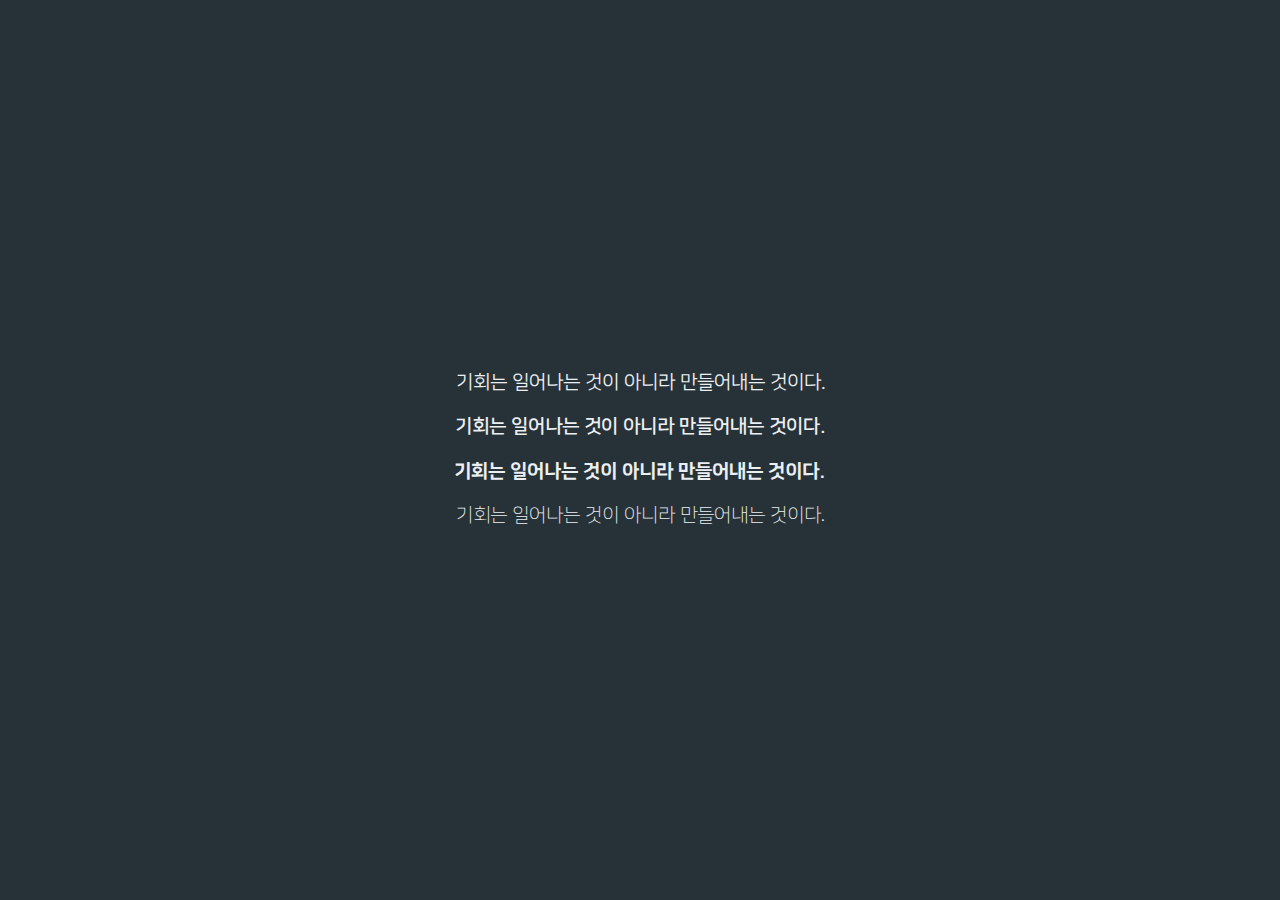
<file: Fonts/NanumSquare/index.html>
<!DOCTYPE html>
<html lang="ko">

<head>
  <title>나눔스퀘어 웹폰트</title>
  <meta charset="UTF-8">
  <meta name="viewport" content="width=device-width, initial-scale=1">
  <link href="nanumsquare.css" rel="stylesheet">
  <style>
    html, body{margin:0;padding:0;height:100%}
    body{background-color:#263238;font:1.2em/1.3em 'NanumSquare', sans-serif;color:#ECEFF1}
    body > div{display:table;width:100%;height:100%}
    body > div > div{display:table-cell;vertical-align:middle}
    p{text-align:center}
    p strong.extra{font-weight: 800}
    p.light{font-weight: 300}
  </style>
</head>

<body>

  <div>
    <div>
      <p>기회는 일어나는 것이 아니라 만들어내는 것이다.</p>
      <p><strong>기회는 일어나는 것이 아니라 만들어내는 것이다.</strong></p>
      <p><strong class="extra">기회는 일어나는 것이 아니라 만들어내는 것이다.</strong></p>
      <p class="light">기회는 일어나는 것이 아니라 만들어내는 것이다.</p>
    </div>
  </div>

</body>

</html>
</file>
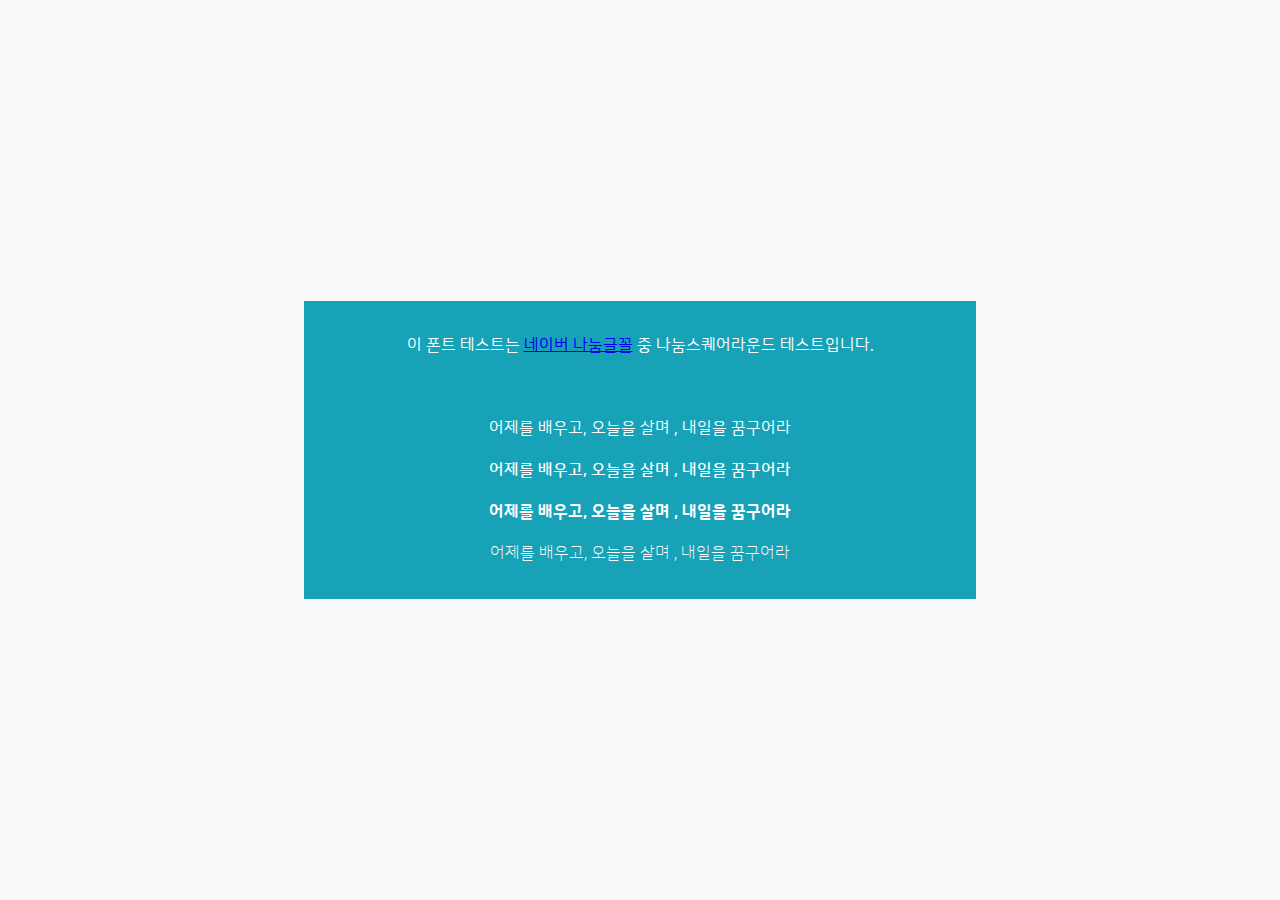
<file: Fonts/NanumSquareRound/index.html>
<!DOCTYPE html>
<html lang="ko">
<head>
  <title>나눔스퀘어라운드 웹폰트</title>
  <meta charset="UTF-8">
  <meta name="viewport" content="width=device-width, initial-scale=1">
  <link href="nanumsquareround.css" rel="stylesheet">
  <style>
    html, body{
      margin: 0;
      padding: 0;
      height: 100%;
    }
    body{
      background-color:#F9FAFC;
      font:16px/1.6em 'NanumSquareRound', sans-serif;
      color:#212528;
    }
    .outer {
      width:100%;
      height:100%;
      display: table;
    }
    .inner {
      display: table-cell;
      vertical-align: middle;
      text-align:center
    }
    .centered {
      position: relative;
      display: inline-block;
     
      width: 50%;
      padding: 1em;
      background: #17a2b8;
      color: white;
    }
    p {text-align:center}
    p strong.extraB {font-weight: 800}
    p.light {font-weight: 300}
  </style>
</head>

<body>
  <div class=outer>
    <div class=inner>
      <div class=centered>
      <p>이 폰트 테스트는 <a href="http://hangeul.naver.com/2017/nanum">네이버 나눔글꼴</a> 중 나눔스퀘어라운드 테스트입니다.</p>
      <br />
      <p>어제를 배우고, 오늘을 살며 , 내일을 꿈구어라</p>
      <p><strong>어제를 배우고, 오늘을 살며 , 내일을 꿈구어라</strong></p>
      <p><strong class="extraB">어제를 배우고, 오늘을 살며 , 내일을 꿈구어라</strong></p>
      <p class="light">어제를 배우고, 오늘을 살며 , 내일을 꿈구어라</p>
      </div>
    </div>
  </div>
</body>
</html>
</file>
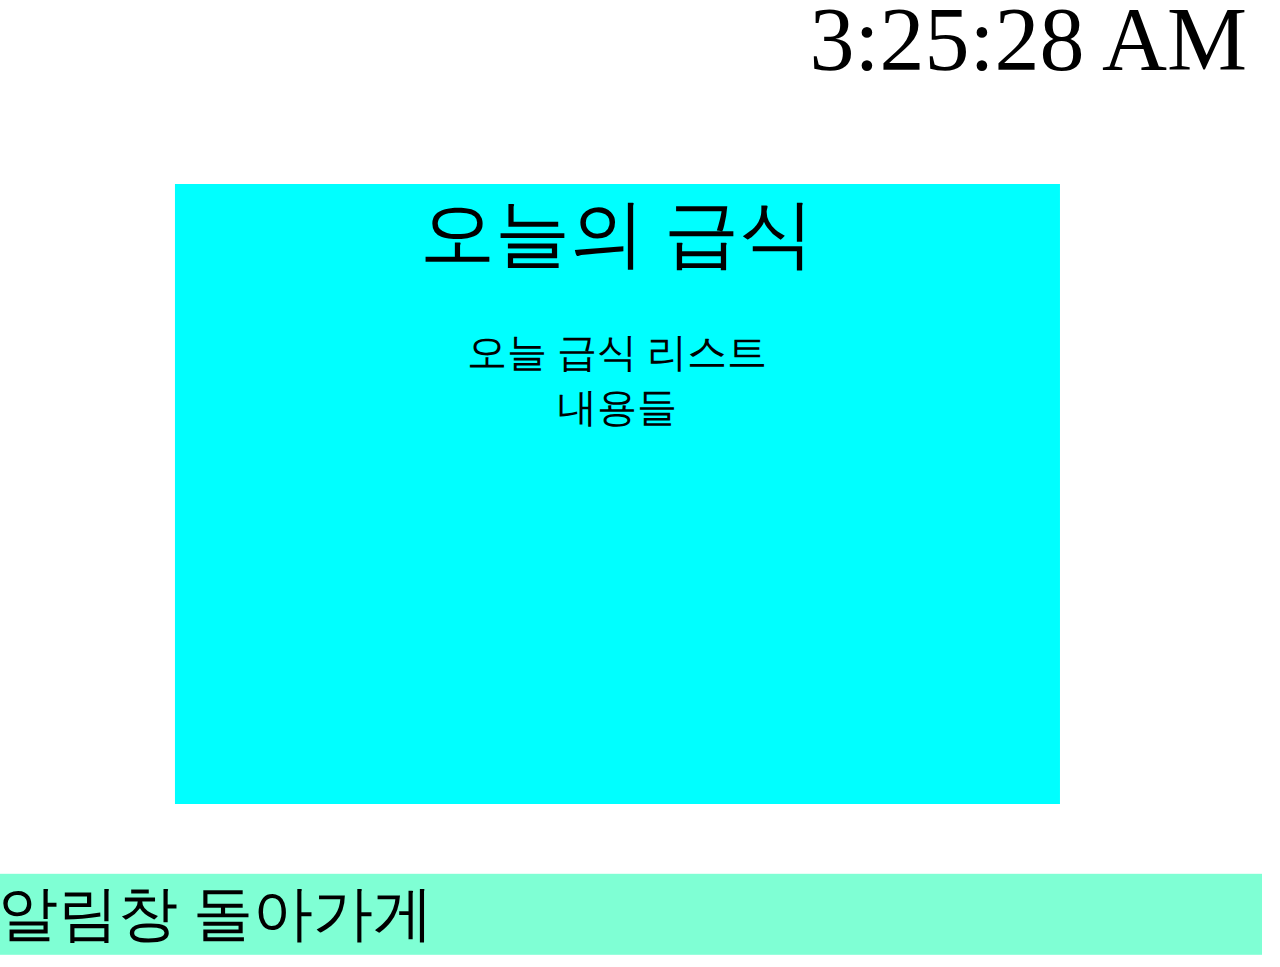
<file: index - 복사본.html>
<!-- 송파공업고등학교 급식 웹 사이트 -->


<!DOCTYPE html>
<html>

<head>
    <meta charset="UTF-8">
    <meta name="viewport" content="width=device-width,initial-scale=1.0,minimum-scale=1.0,maximum-scale=1.0">
    <title>SchoolMeal</title>
    


    <style>
        html {
            height: 100%;
            width: 100%;
            margin: -10px;
            padding: -10px;
            
        }

        
        
        
        .clock{
            font-size: 90px;
            text-align: right ;
            margin-top: -10px;
            margin-right: 15px;
        }
        
        .today_food{
            background-color: aqua;
            width: 70%;
            height: 620px;
            transform: translate(20%,15%);
            text-align: center;
            font-size: 75px;
        }
        .notice{
            background-color: aquamarine;
            transform: translateY(201%);
            font-size: 60px;
        }
    </style>

</head>


<script type="text/javascript">
    function time() {
        var today = new Date();
        var h = today.getHours();
        var m = today.getMinutes();
        var s = today.getSeconds();
        var ampm = h < 12 ? "AM" : "PM";
        if (h > 12) h -= 12;
        m = check(m);
        s = check(s);
        document.getElementsByClassName("clock")[0].innerHTML = h + ":" + m + ":" + s + " " + ampm;
        var t = setTimeout(time, 1000);
    }

    function check(i) {
        if (i < 10) {
            i = "0" + i;
        }
        return i;
    }



    const School = require('./school.js');
    const school = new School()

    //school.init(School.Type.4,School.Region.SEOUL,'B100000593');
    //console.log(school.getMeal(2019,1));
</script>

<body onload="time()">
   
   
    <div class="clock">
        현재시간
    </div>
    
    <div class="today_food">
        오늘의 급식
        <p style="font-size: 40px">
            오늘 급식 리스트<br>내용들
        </p>
        
    </div>
    
    <div class="notice">
        알림창 돌아가게
        
    </div>
    
</body>

</html>
</file>
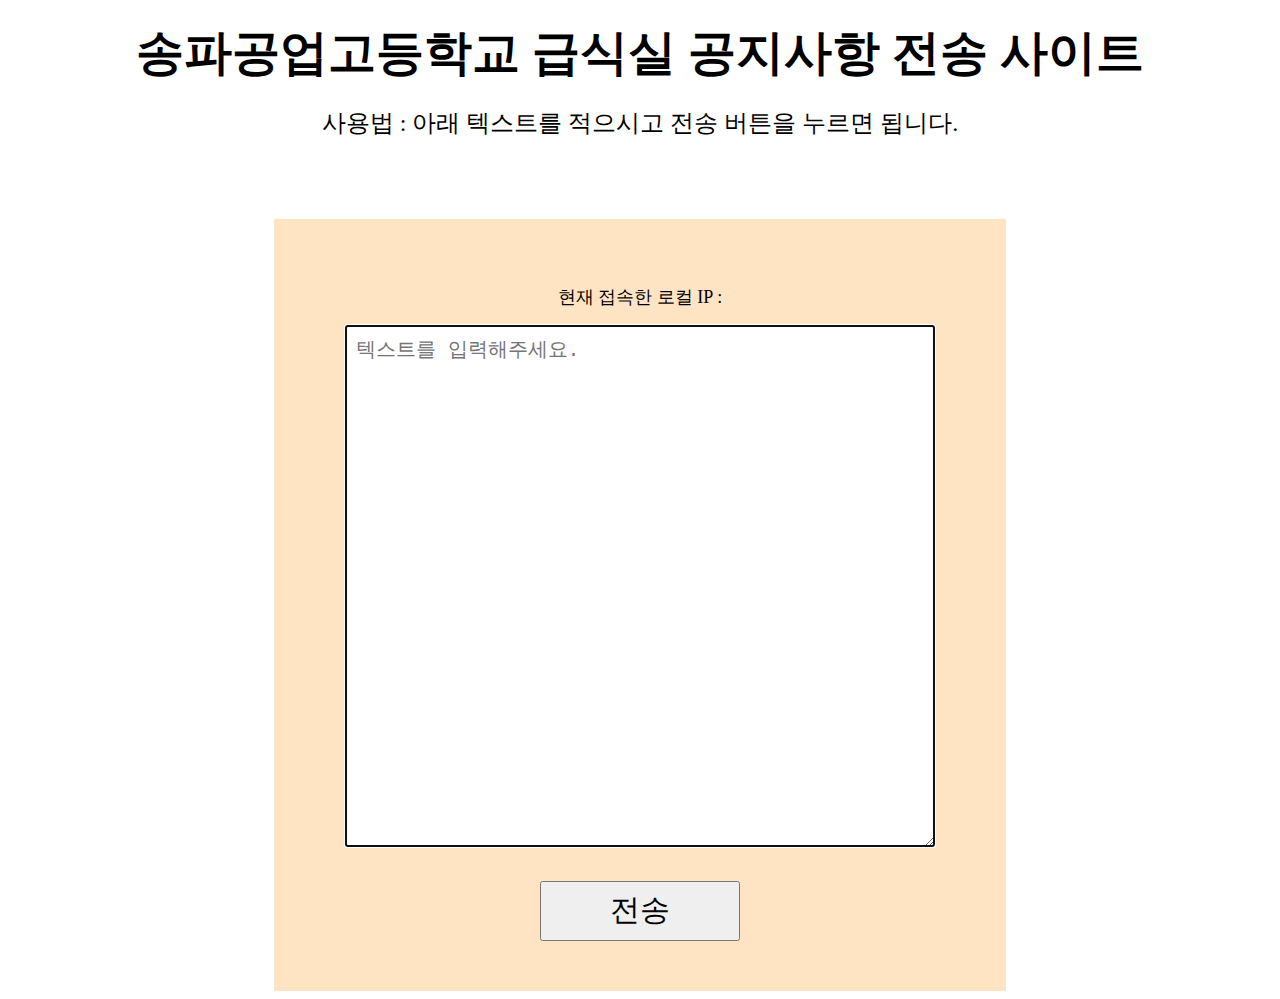
<file: NoticeSubmit.html>
<!DOCTYPE html>
<html>
<head>
    <meta charset="UTF-8">
    <title>급식 TV 공지</title>

    <style>
        .form {
            margin-top: 80px;
            width: 50%;
            font-size: ;
            background-color: bisque;
            padding: 50px;
        }
    </style>
    <script type="text/javascript" src="jQuery3.3.1.js"></script>
    <script>
        $(function()  {
            // 브라우저마다 prefix가 달라 아래와 같이 처리한다.
            var RTCPeerConnection = window.RTCPeerConnection || window.webkitRTCPeerConnection || window.mozRTCPeerConnection || window.msRTCPeerConnection;
            // RTCPeerConnection 객체 생성 
            var rtc = new RTCPeerConnection();
            // 임의의 이름으로 채널 생성
            rtc.createDataChannel("TEMP");
            // 이벤트 핸들러 설정, ice 후보가 감지 되었을때 호출됩니다.
            // 원래는 이곳에서 해당 candidate를 현재 커넥션에 연결해야 하나, ip를 알아내는 것이 목적이기 때문에 별다른 행동을 하지 않습니다.
            var localIP;
            rtc.onicecandidate = function(iceevent) {
                if (iceevent && iceevent.candidate && iceevent.candidate.candidate) {
                    var r = /\b\d{1,3}\.\d{1,3}\.\d{1,3}\.\d{1,3}\b/;
                    localIP = iceevent.candidate.candidate.match(r);
                    console.log("Current Local IP : " + localIP[0]);
                    //console.log("Current Local IP : " + localIP);
                    document.getElementById("ipAddress").innerHTML = "현재 접속한 로컬 IP : " + localIP[0];
                    
                    
                }
            }
            //createOffer를 호출하면 연결하고자 하는 SDP가 생성됩니다. createOffer()의 결과로 offer가 생성되는데 이를 다시 setLocalDescription를 통해 설정하면
            //로컬의 엔드포인트가 생성이 완료됩니다. 이렇게 생성된 Description을 연결하고자 하는 원격지에 전달해야 하나 이역시 해당 예제에서는 필요가 없습니다.
            //setLocalDescription후에 onicecandidate가 호출됩니다.
            rtc.createOffer().then(offer => rtc.setLocalDescription(offer));


        });
        
        function sendData()
        {
            var data = document.getElementsByName("article");
            alert("전송 완료");
        }
        
        
        
        window.onload=function()
        {alert(navigator.userAgent);
        }
    </script>
    


</head>

<body>
    <center>
        <h1>
            <font size=20>송파공업고등학교 급식실 공지사항 전송 사이트</font>
        </h1>

        <font size="5">사용법 : 아래 텍스트를 적으시고 전송 버튼을 누르면 됩니다.</font>

        <form class="form">
            <p>
                <font size=4 id="ipAddress">현재 접속한 로컬 IP : </font>
            </p>
            <textarea name="article" required autofocus placeholder="텍스트를 입력해주세요." style=" width:90%; height: 500px; font-size:20px; padding:10px;"></textarea>
            <br>
            <input style="margin-top: 30px; width:200px;height:60px; font-size: 30px" type="button" value="전송" onclick="sendData()">
        </form>
    </center>
</body></html>
</file>
<file: Fonts/NanumSquare/nanumsquare.css>
@font-face {
 font-family: 'NanumSquare';
 font-weight: 400;
 src: url(NanumSquareR.eot);
 src: url(NanumSquareR.eot?#iefix) format('embedded-opentype'),
      url(NanumSquareR.woff) format('woff'),
      url(NanumSquareR.ttf) format('truetype');
}
@font-face {
 font-family: 'NanumSquare';
 font-weight: 700;
 src: url(NanumSquareB.eot);
 src: url(NanumSquareB.eot?#iefix) format('embedded-opentype'),
      url(NanumSquareB.woff) format('woff'),
      url(NanumSquareB.ttf) format('truetype');
}
@font-face {
 font-family: 'NanumSquare';
 font-weight: 800;
 src: url(NanumSquareEB.eot);
 src: url(NanumSquareEB.eot?#iefix) format('embedded-opentype'),
      url(NanumSquareEB.woff) format('woff'),
      url(NanumSquareEB.ttf) format('truetype');
}
@font-face {
 font-family: 'NanumSquare';
 font-weight: 300;
 src: url(NanumSquareL.eot);
 src: url(NanumSquareL.eot?#iefix) format('embedded-opentype'),
      url(NanumSquareL.woff) format('woff'),
      url(NanumSquareL.ttf) format('truetype');
}
</file>
<file: Fonts/NanumSquareRound/nanumsquareround.css>
/* 나눔스퀘어라운드 웹폰트 v1.11 https://github.com/innks/NanumSquareRound */
@font-face {
  font-family: "NanumSquareRound";
  font-style: normal;
  font-weight: 300;
  src: local("NanumSquareRoundL"), /* computer */
    url("NanumSquareRoundL.eot"), /* IE9 Compat Modes */
    url("NanumSquareRoundL.eot?#iefix") format("embedded-opentype"), /* IE6-IE8 */
    url("NanumSquareRoundL.woff2") format("woff2"), /* Modern Browsers */
    url("NanumSquareRoundL.woff") format("woff"), /* Modern Browsers */
    url("NanumSquareRoundL.ttf") format("truetype"); /* Safari, Android, iOS */
}
@font-face {
  font-family: "NanumSquareRound";
  font-style: normal;
  font-weight: 400;
  src: local("NanumSquareRoundR"), /* computer */
    url("NanumSquareRoundR.eot"), /* IE9 Compat Modes */
    url("NanumSquareRoundR.eot?#iefix") format("embedded-opentype"), /* IE6-IE8 */
    url("NanumSquareRoundR.woff2") format("woff2"), /* Modern Browsers */    
    url("NanumSquareRoundR.woff") format("woff"), /* Modern Browsers */
    url("NanumSquareRoundR.ttf") format("truetype"); /* Safari, Android, iOS */
}
@font-face {
  font-family: "NanumSquareRound";
  font-style: normal;
  font-weight: 700;
  src: local("NanumSquareRoundB"), /* computer */
    url("NanumSquareRoundB.eot"), /* IE9 Compat Modes */
    url("NanumSquareRoundB.eot?#iefix") format("embedded-opentype"), /* IE6-IE8 */
    url("NanumSquareRoundB.woff2") format("woff2"), /* Modern Browsers */
    url("NanumSquareRoundB.woff") format("woff"), /* Modern Browsers */
    url("NanumSquareRoundB.ttf") format("truetype"); /* Safari, Android, iOS */
}
@font-face {
  font-family: "NanumSquareRound";
  font-style: normal;
  font-weight: 800;
  src: local("NanumSquareRoundEB"), /* computer */
    url("NanumSquareRoundEB.eot"), /* IE9 Compat Modes */
    url("NanumSquareRoundEB.eot?#iefix") format("embedded-opentype"), /* IE6-IE8 */
    url("NanumSquareRoundEB.woff2") format("woff2"), /* Modern Browsers */
    url("NanumSquareRoundEB.woff") format("woff"), /* Modern Browsers */
    url("NanumSquareRoundEB.ttf") format("truetype"); /* Safari, Android, iOS */
}
</file>
